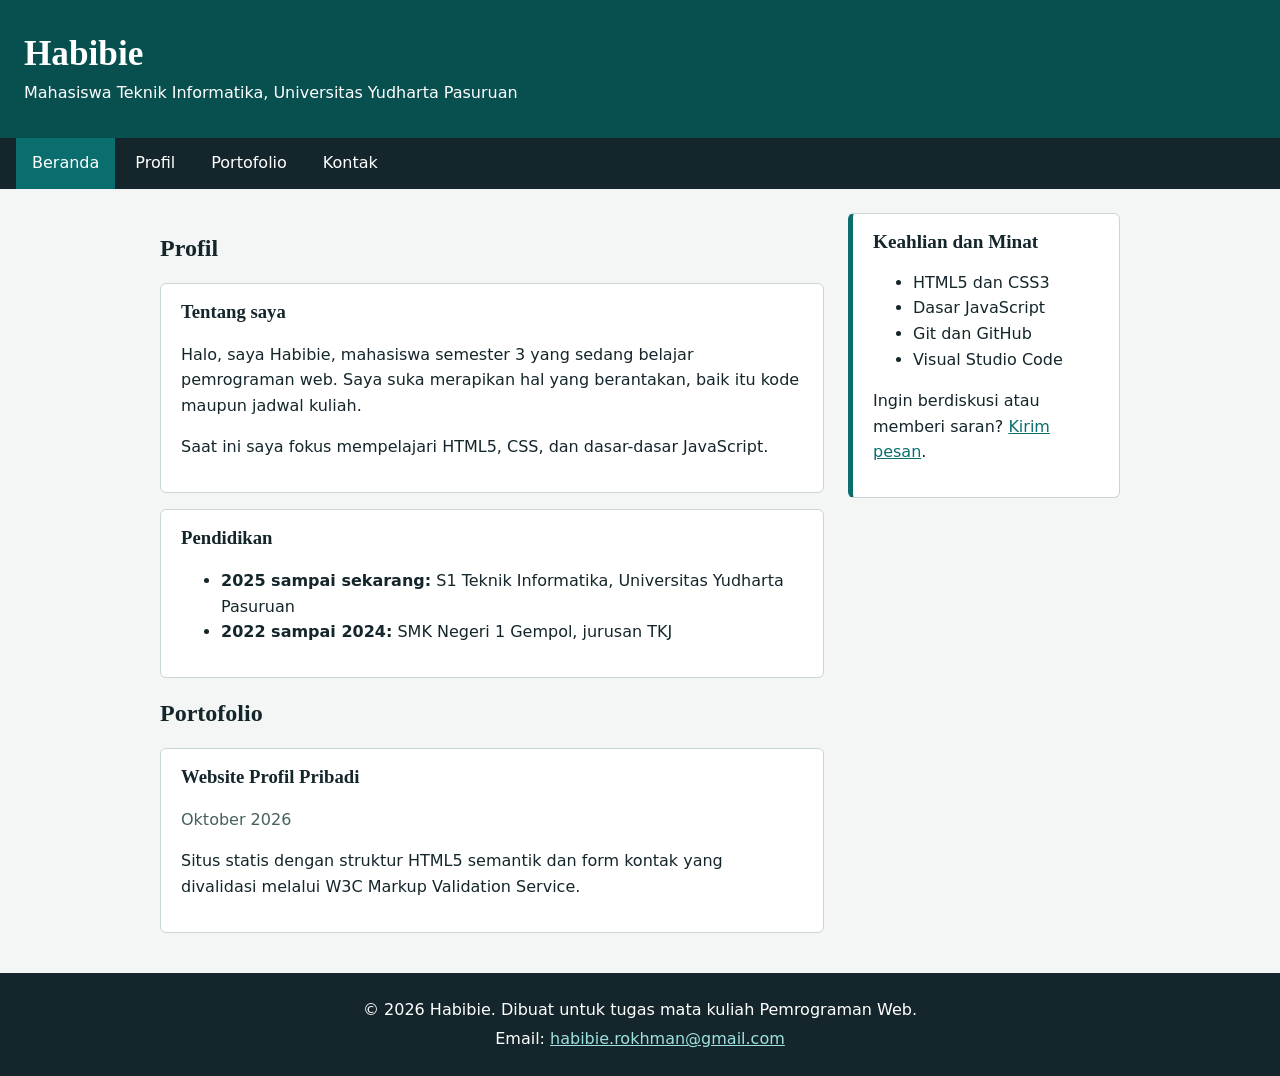
<file: index.html>
<!DOCTYPE html>
<html lang="id">
<head>
  <meta charset="UTF-8">
  <meta name="viewport" content="width=device-width, initial-scale=1">
  <meta name="description" content="Portal profil pribadi dan portofolio mahasiswa.">
  <title>Profil dan Portofolio | Habibie</title>
  <link rel="stylesheet" href="style.css">
</head>
<body>
  <header class="site-header">
    <h1>Habibie</h1>
    <p>Mahasiswa Teknik Informatika, Universitas Yudharta Pasuruan</p>
  </header>

  <nav class="site-nav" aria-label="Navigasi utama">
    <ul>
      <li><a href="index.html" aria-current="page">Beranda</a></li>
      <li><a href="#profil">Profil</a></li>
      <li><a href="#portofolio">Portofolio</a></li>
      <li><a href="kontak.html">Kontak</a></li>
    </ul>
  </nav>

  <div class="layout">
    <main>
      <section id="profil">
        <h2>Profil</h2>
        <article>
          <h3>Tentang saya</h3>
          <p>Halo, saya Habibie, mahasiswa semester 3 yang sedang belajar pemrograman web. Saya suka merapikan hal yang berantakan, baik itu kode maupun jadwal kuliah.</p>
          <p>Saat ini saya fokus mempelajari HTML5, CSS, dan dasar-dasar JavaScript.</p>
        </article>
        <article>
          <h3>Pendidikan</h3>
          <ul>
            <li><strong>2025 sampai sekarang:</strong> S1 Teknik Informatika, Universitas Yudharta Pasuruan</li>
            <li><strong>2022 sampai 2024:</strong> SMK Negeri 1 Gempol, jurusan TKJ</li>
          </ul>
        </article>
      </section>

      <section id="portofolio">
        <h2>Portofolio</h2>
        <article>
          <header>
            <h3>Website Profil Pribadi</h3>
            <p><time datetime="2026-10">Oktober 2026</time></p>
          </header>
          <p>Situs statis dengan struktur HTML5 semantik dan form kontak yang divalidasi melalui W3C Markup Validation Service.</p>
        </article>
      </section>
    </main>

    <aside aria-labelledby="judul-samping">
      <h2 id="judul-samping">Keahlian dan Minat</h2>
      <ul>
        <li>HTML5 dan CSS3</li>
        <li>Dasar JavaScript</li>
        <li>Git dan GitHub</li>
        <li>Visual Studio Code</li>
      </ul>
      <p>Ingin berdiskusi atau memberi saran? <a href="kontak.html">Kirim pesan</a>.</p>
    </aside>
  </div>

  <footer class="site-footer">
    <p>&copy; 2026 Habibie. Dibuat untuk tugas mata kuliah Pemrograman Web.</p>
    <address>Email: <a href="mailto:habibie.rokhman@gmail.com">habibie.rokhman@gmail.com</a></address>
  </footer>
</body>
</html>
</file>
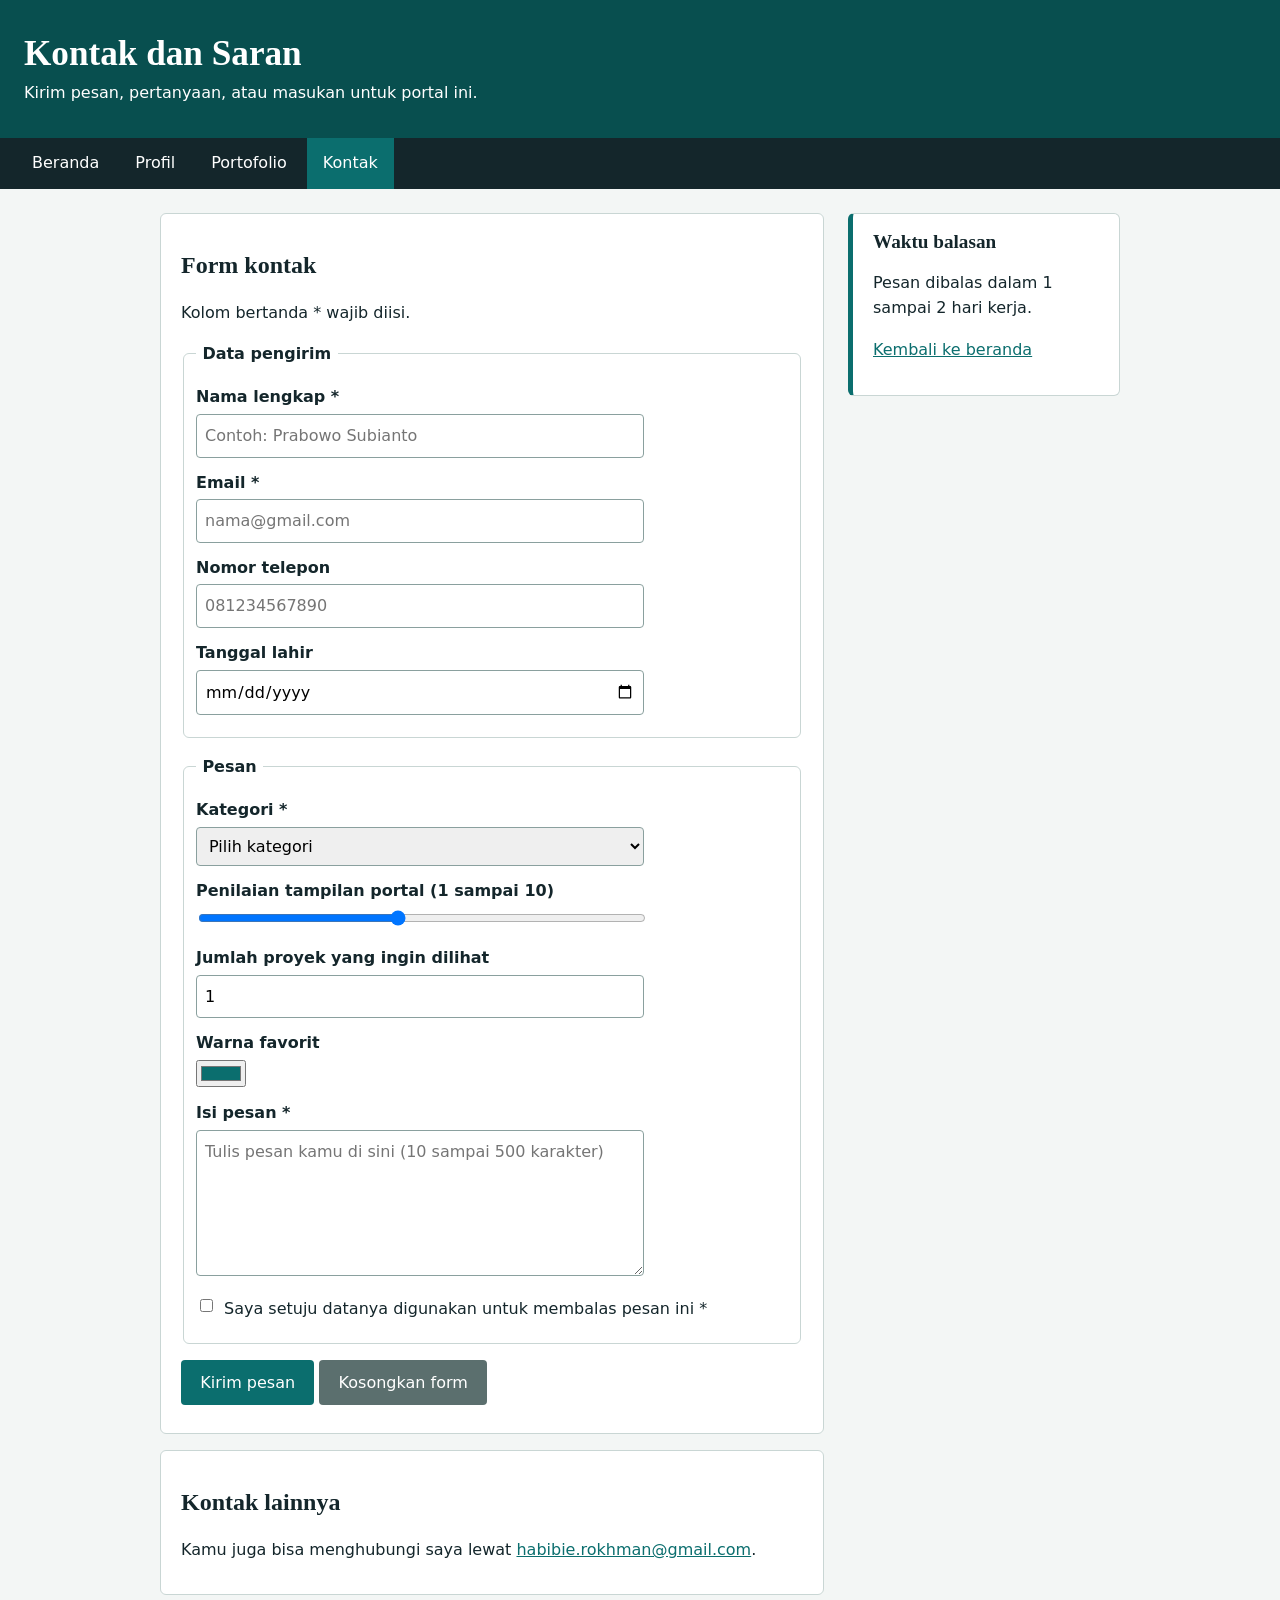
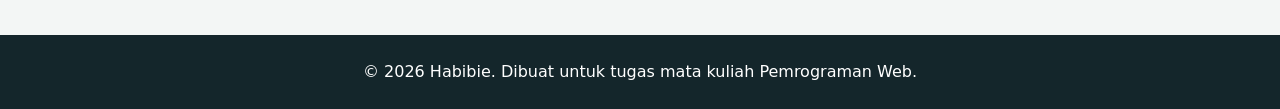
<file: kontak.html>
<!DOCTYPE html>
<html lang="id">
<head>
  <meta charset="UTF-8">
  <meta name="viewport" content="width=device-width, initial-scale=1">
  <meta name="description" content="Form kontak dan saran untuk portal profil mahasiswa.">
  <title>Kontak dan Saran | Habibie</title>
  <link rel="stylesheet" href="style.css">
</head>
<body>
  <header class="site-header">
    <h1>Kontak dan Saran</h1>
    <p>Kirim pesan, pertanyaan, atau masukan untuk portal ini.</p>
  </header>

  <nav class="site-nav" aria-label="Navigasi utama">
    <ul>
      <li><a href="index.html">Beranda</a></li>
      <li><a href="index.html#profil">Profil</a></li>
      <li><a href="index.html#portofolio">Portofolio</a></li>
      <li><a href="kontak.html" aria-current="page">Kontak</a></li>
    </ul>
  </nav>

  <div class="layout">
    <main>
      <article>
        <h2>Form kontak</h2>
        <p>Kolom bertanda * wajib diisi.</p>

        <form action="https://formspree.io/f/xjygpben" 
        method="post">

          <fieldset>
            <legend>Data pengirim</legend>

            <p>
              <label for="nama">Nama lengkap *</label>
              <input type="text" id="nama" name="nama" required minlength="3" maxlength="50" autocomplete="name" placeholder="Contoh: Prabowo Subianto">
            </p>
            <p>
              <label for="email">Email *</label>
              <input type="email" id="email" name="email" required autocomplete="email" placeholder="nama@gmail.com">
            </p>
            <p>
              <label for="telepon">Nomor telepon</label>
              <input type="tel" id="telepon" name="telepon" pattern="[0-9]{10,13}" title="Isi 10 sampai 13 angka, tanpa spasi atau tanda hubung" autocomplete="tel" placeholder="081234567890">
            </p>
            <p>
              <label for="tanggal-lahir">Tanggal lahir</label>
              <input type="date" id="tanggal-lahir" name="tanggal_lahir" min="1950-01-01" max="2012-12-31">
            </p>
          </fieldset>

          <fieldset>
            <legend>Pesan</legend>

            <p>
              <label for="kategori">Kategori *</label>
              <select id="kategori" name="kategori" required>
                <option value="">Pilih kategori</option>
                <option value="pertanyaan">Pertanyaan</option>
                <option value="saran">Saran</option>
                <option value="kolaborasi">Ajakan kolaborasi</option>
              </select>
            </p>
            <p>
              <label for="nilai">Penilaian tampilan portal (1 sampai 10)</label>
              <input type="range" id="nilai" name="nilai" min="1" max="10" value="5">
            </p>
            <p>
              <label for="jumlah">Jumlah proyek yang ingin dilihat</label>
              <input type="number" id="jumlah" name="jumlah" min="1" max="10" step="1" value="1">
            </p>
            <p>
              <label for="warna">Warna favorit</label>
              <input type="color" id="warna" name="warna" value="#0b6e6e">
            </p>
            <p>
              <label for="pesan">Isi pesan *</label>
              <textarea id="pesan" name="pesan" rows="5" required minlength="10" maxlength="500" placeholder="Tulis pesan kamu di sini (10 sampai 500 karakter)"></textarea>
            </p>
            <p class="check">
              <input type="checkbox" id="setuju" name="setuju" required>
              <label for="setuju">Saya setuju datanya digunakan untuk membalas pesan ini *</label>
            </p>
          </fieldset>

          <p>
            <button type="submit">Kirim pesan</button>
            <button type="reset">Kosongkan form</button>
          </p>
        </form>
      </article>

      <article>
        <h2>Kontak lainnya</h2>
        <p>Kamu juga bisa menghubungi saya lewat <a href="mailto:habibie.rokhman@gmail.com">habibie.rokhman@gmail.com</a>.</p>
      </article>
    </main>

    <aside aria-labelledby="judul-samping">
      <h2 id="judul-samping">Waktu balasan</h2>
      <p>Pesan dibalas dalam 1 sampai 2 hari kerja.</p>
      <p><a href="index.html">Kembali ke beranda</a></p>
    </aside>
  </div>

  <footer class="site-footer">
    <p>&copy; 2026 Habibie. Dibuat untuk tugas mata kuliah Pemrograman Web.</p>
  </footer>
</body>
</html>
</file>
<file: style.css>
:root {
  --ink: #14262b;
  --paper: #f3f6f5;
  --panel: #ffffff;
  --accent: #0b6e6e;
  --accent-dark: #084f4f;
  --line: #c9d6d4;
}

* { box-sizing: border-box; }

body {
  margin: 0;
  background: var(--paper);
  color: var(--ink);
  font-family: system-ui, -apple-system, "Segoe UI", sans-serif;
  line-height: 1.6;
}

h1, h2, h3 { font-family: Georgia, "Times New Roman", serif; line-height: 1.25; }
a { color: var(--accent); }
a:focus-visible, button:focus-visible, input:focus-visible,
select:focus-visible, textarea:focus-visible {
  outline: 3px solid #f2b134;
  outline-offset: 2px;
}

.site-header { background: var(--accent-dark); color: #fff; padding: 2rem 1.5rem; }
.site-header h1 { margin: 0 0 .25rem; font-size: 2.2rem; }
.site-header p { margin: 0; }

.site-nav { background: var(--ink); }
.site-nav ul { display: flex; flex-wrap: wrap; gap: .25rem; margin: 0; padding: 0 1rem; list-style: none; }
.site-nav a { display: block; padding: .8rem 1rem; color: #fff; text-decoration: none; }
.site-nav a:hover, .site-nav a[aria-current="page"] { background: var(--accent); }

.layout {
  display: grid;
  grid-template-columns: minmax(0, 1fr) 17rem;
  gap: 1.5rem;
  max-width: 62rem;
  margin: 1.5rem auto;
  padding: 0 1rem;
}
@media (max-width: 760px) { .layout { grid-template-columns: 1fr; } }

article, aside {
  background: var(--panel);
  border: 1px solid var(--line);
  border-radius: 6px;
  padding: 1rem 1.25rem;
  margin-bottom: 1rem;
}
article h3 { margin-top: 0; }
article header p { margin: 0; color: #46605f; }
aside { align-self: start; border-left: 5px solid var(--accent); }
aside h2 { margin-top: 0; font-size: 1.2rem; }

form p { margin: .75rem 0; }
fieldset { border: 1px solid var(--line); border-radius: 6px; margin-bottom: 1rem; }
legend { font-weight: 600; padding: 0 .4rem; }
label { display: block; font-weight: 600; margin-bottom: .25rem; }
input[type="text"], input[type="email"], input[type="tel"], input[type="url"],
input[type="date"], input[type="number"], select, textarea {
  width: 100%;
  max-width: 28rem;
  padding: .5rem;
  border: 1px solid #8aa09e;
  border-radius: 4px;
  font: inherit;
}
input[type="range"] { width: 100%; max-width: 28rem; }
input:user-invalid, select:user-invalid, textarea:user-invalid { border-color: #b3261e; }
.check { display: flex; gap: .5rem; align-items: flex-start; }
.check label { font-weight: 400; margin: 0; }

button {
  padding: .6rem 1.2rem;
  border: 0;
  border-radius: 4px;
  background: var(--accent);
  color: #fff;
  font: inherit;
  cursor: pointer;
}
button[type="reset"] { background: #5b6f6e; }
button:hover { background: var(--accent-dark); }

.site-footer { background: var(--ink); color: #fff; padding: 1.25rem 1.5rem; text-align: center; }
.site-footer p, .site-footer address { margin: .25rem 0; font-style: normal; }
.site-footer a { color: #9fe0e0; }
</file>
